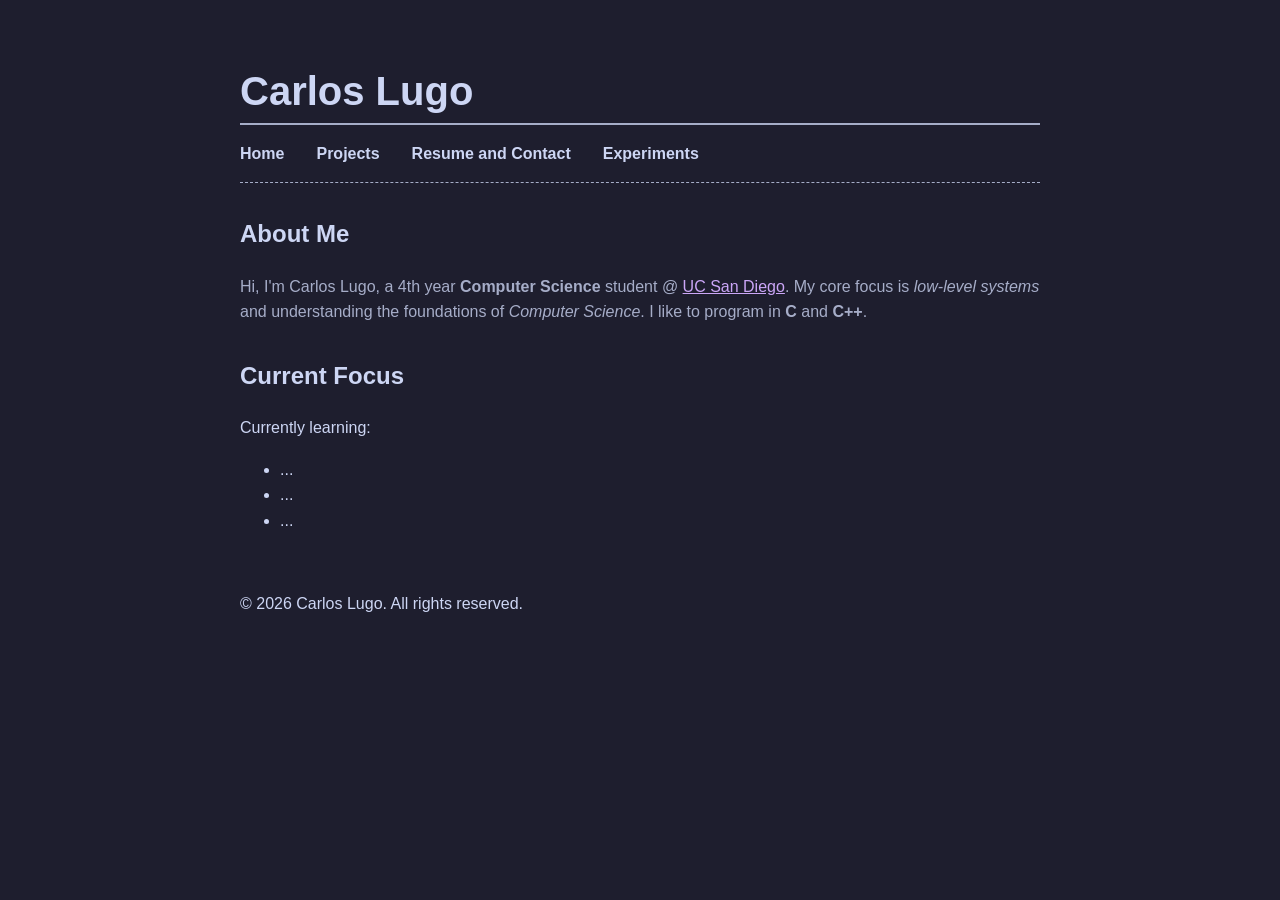
<file: index.html>
<!DOCTYPE html>
<html lang="en">
	<head>
		<meta charset="UTF-8">
		<meta name="viewport" content="width=device-width, initial-scale=1.0">
		<title>Carlos Lugo > CS @ UCSD</title>
        <link rel="icon" href="data:,">
		<link rel="stylesheet" href="portfolio.css">

		<!-- custom element 2 (js console script) -->
		<script>
			class HelloWorld extends HTMLElement {
				connectedCallback() {
					console.log("Hello World!");
				}
			}
			customElements.define("hello-world", HelloWorld);
		</script>
	</head>
	<body>
		<hello-world></hello-world>
		<header>
			<h1>Carlos Lugo</h1>
			<nav>
				<ul>
					<li><a href="index.html">Home</a></li>
					<li><a href="projects.html">Projects</a></li>
					<li><a href="resume.html">Resume and Contact</a></li>
					<li><a href="experiments.html">Experiments</a></li>
				</ul>
			</nav>
		</header>

		<main>
			<section>
				<h2>About Me</h2>
				<p>
					Hi, I'm Carlos Lugo, a 4th year <strong>Computer Science</strong>
					student @ <a href="https://www.ucsd.edu/">UC San Diego</a>. My core
					focus is <em>low-level systems</em> and understanding the foundations of
					<i>Computer Science</i>. I like to program in <b>C</b> and <b>C++</b>.
				</p>
			</section>

			<section>
				<h2>Current Focus</h2>
				<noscript>
					<p>Your browser does not support JavaScript, but this site runs perfectly without it.</p>
				</noscript>
				<div>
					<span>Currently learning:</span>
					<ul>
						<li>...</li>
						<li>...</li>
						<li>...</li>
					</ul>
				</div>
				<br>
			</section>
		</main>
        <footer>
            <p>&copy; 2026 Carlos Lugo. All rights reserved.</p>
        </footer>
	</body>
</html>
</file>
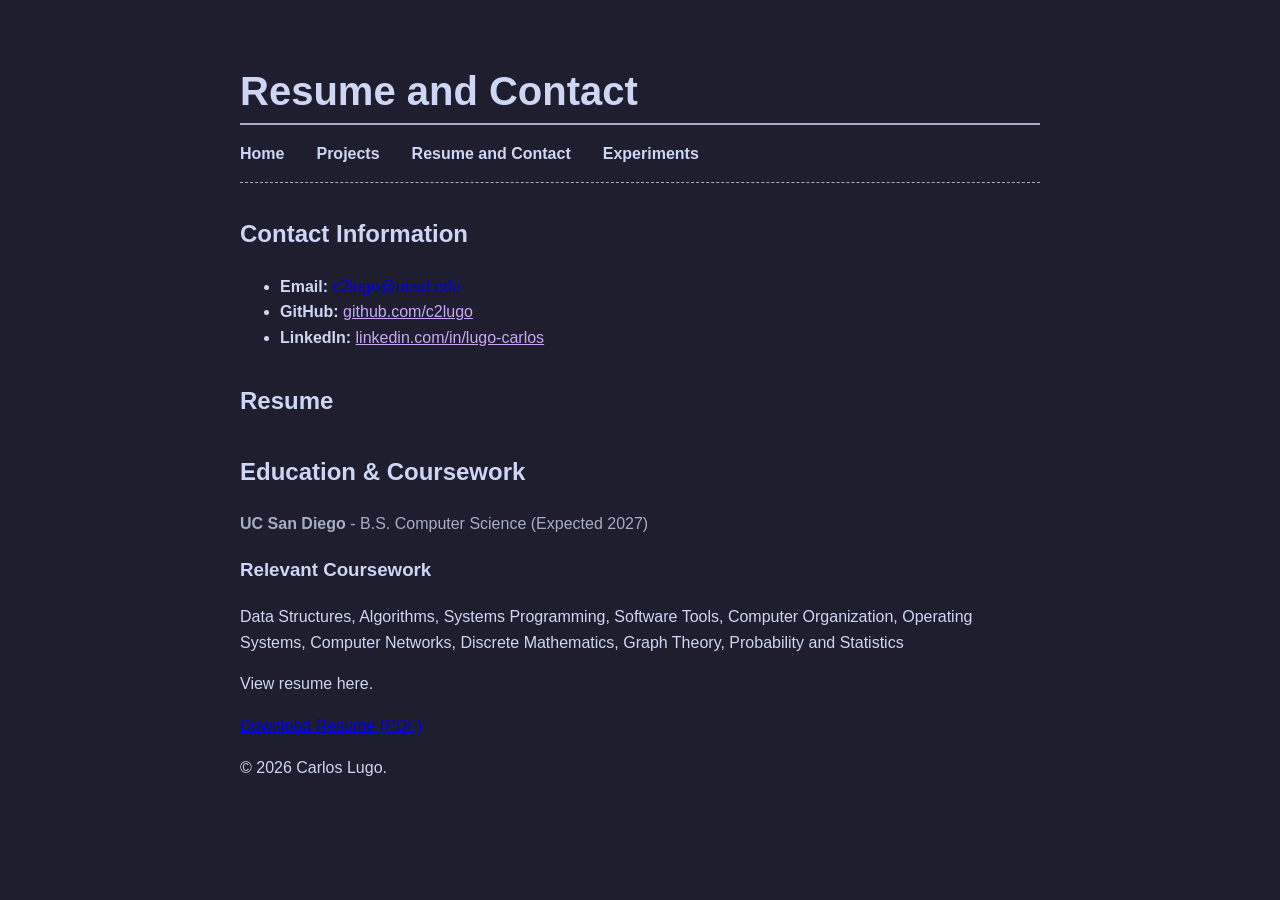
<file: resume.html>
<!DOCTYPE html>
<html lang="en">
    <head>
        <meta charset="UTF-8">
        <meta name="viewport" content="width=device-width, initial-scale=1.0">
        <title>Resume & Contact > Carlos Lugo</title>
        <link rel="stylesheet" href="portfolio.css">

    </head>
    <body>
        <header>
            <h1>Resume and Contact</h1>
            <nav>
                <ul>
                    <li><a href="index.html">Home</a></li>
                    <li><a href="projects.html">Projects</a></li>
                    <li><a href="resume.html">Resume and Contact</a></li>
                    <li><a href="experiments.html">Experiments</a></li>
                </ul>
            </nav>
        </header>

        <main>
            <section>
                <h2>Contact Information</h2>
                <ul>
                    <li><strong>Email:</strong> <a href="mailto:c2lugo@ucsd.edu">c2lugo@ucsd.edu</a></li>
                    <li><strong>GitHub:</strong> <a href="https://github.com/c2lugo">github.com/c2lugo</a></li>
                    <li><strong>LinkedIn:</strong> <a href="https://linkedin.com/in/lugo-carlos">linkedin.com/in/lugo-carlos</a></li>
                </ul>
            </section>

            <section>
                <h2>Resume</h2>
                <h2>Education & Coursework</h2>
                <p><strong>UC San Diego</strong> - B.S. Computer Science (Expected 2027)</p>
                <h3>Relevant Coursework</h3>
                <p>Data Structures, Algorithms, Systems Programming, Software Tools, Computer Organization,
                    Operating Systems, Computer Networks, Discrete Mathematics, Graph Theory, Probability and Statistics</p>
                <p>
                    View resume here.
                </p>
                <!-- insert later -->
                <a href="resume.pdf" download>Download Resume (PDF)</a>
            </section>
        </main>
        
        <footer>
            <p>&copy; 2026 Carlos Lugo.</p>
        </footer>
    </body>
</html>
</file>
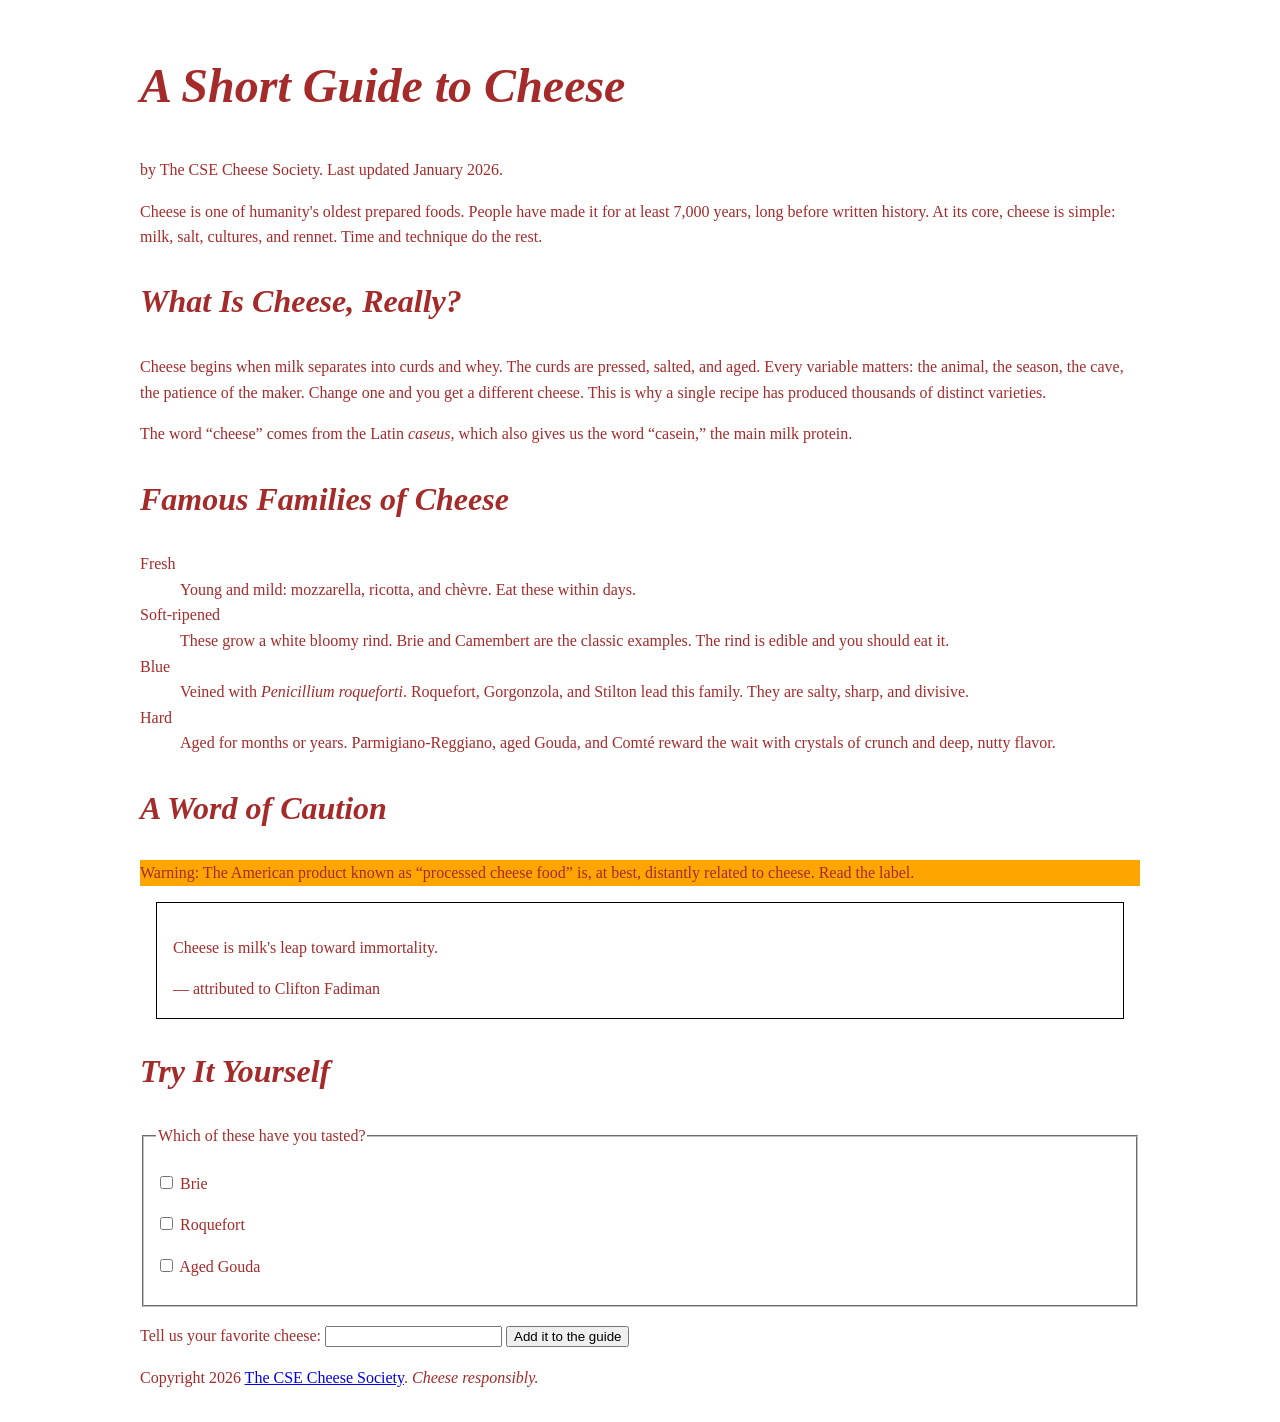
<file: part1/cheese.html>
<!DOCTYPE html>
<html lang="en">
<head>
  <meta charset="UTF-8">
  <meta name="viewport" content="width=device-width, initial-scale=1">
  <title>A Short Guide to Cheese</title>
  <link rel="stylesheet" href="cheese.css">
</head>
<body>
  <header>
    <h1>A Short Guide to Cheese</h1>
    <p>by The CSE Cheese Society. Last updated <time datetime="2026-01">January 2026</time>.</p>
  </header>

  <main>
    <article>
      <p>Cheese is one of humanity's oldest prepared foods. People have made
      it for at least 7,000 years, long before written history. At its core,
      cheese is simple: milk, salt, cultures, and rennet. Time and technique
      do the rest.</p>

      <section>
        <h2>What Is Cheese, Really?</h2>
        <p>Cheese begins when milk separates into curds and whey. The curds
        are pressed, salted, and aged. Every variable matters: the animal,
        the season, the cave, the patience of the maker. Change one and you
        get a different cheese. This is why a single recipe has produced
        thousands of distinct varieties.</p>
        <p>The word <q>cheese</q> comes from the Latin
        <span class="latin" lang="la">caseus</span>, which also gives us the word
        <q>casein,</q> the main milk protein.</p>
      </section>

      <section>
        <h2>Famous Families of Cheese</h2>

        <dl>
          <dt>Fresh</dt>
          <dd>Young and mild: mozzarella, ricotta, and
          <span lang="fr">chèvre</span>. Eat these within days.</dd>

          <dt>Soft-ripened</dt>
          <dd>These grow a white bloomy rind. Brie and Camembert are the
          classic examples. The rind is edible and you should eat it.</dd>

          <dt>Blue</dt>
          <dd>Veined with <span class="latin" lang="la">Penicillium
          roqueforti</span>. Roquefort, Gorgonzola, and Stilton lead this
          family. They are salty, sharp, and divisive.</dd>

          <dt>Hard</dt>
          <dd>Aged for months or years. Parmigiano-Reggiano, aged Gouda,
          and <span lang="fr">Comté</span> reward the wait with crystals
          of crunch and deep, nutty flavor.</dd>
        </dl>
      </section>

      <section>
        <h2>A Word of Caution</h2>
        <p id="warning">Warning: The American product known as
        <q>processed cheese food</q> is, at best, distantly related to
        cheese. Read the label.</p>

        <blockquote>
          <p>Cheese is milk's leap toward immortality.</p>
          <footer>— attributed to Clifton Fadiman</footer>
        </blockquote>
      </section>

      <section>
        <h2>Try It Yourself</h2>
        <form>
          <fieldset>
            <legend>Which of these have you tasted?</legend>
            <p><input type="checkbox" id="c-brie" name="tasted" value="brie">
               <label for="c-brie">Brie</label></p>
            <p><input type="checkbox" id="c-roquefort" name="tasted" value="roquefort">
               <label for="c-roquefort">Roquefort</label></p>
            <p><input type="checkbox" id="c-gouda" name="tasted" value="gouda">
               <label for="c-gouda">Aged Gouda</label></p>
          </fieldset>
          <p>
            <label for="fav">Tell us your favorite cheese:</label>
            <input type="text" id="fav" name="favorite">
            <button type="submit">Add it to the guide</button>
          </p>
        </form>
      </section>
    </article>
  </main>
  <footer>
    <p>Copyright 2026 <a href="https://example.com/cheese-society">The CSE
    Cheese Society</a>. <em>Cheese responsibly.</em></p>
  </footer>
</body>
</html>
</file>
<file: portfolio.css>
:root {
    /* Catppuccin style */
    --background-color: #1e1e2e; 
    --text-main-color: #cdd6f4;  
    --text-dim-color: #a6adc8;  
    --accent-color: #cba6f7;
    --font-family: -apple-system, BlinkMacSystemFont, "Segoe UI", Roboto, Helvetica, Arial, sans-serif; 
}

body {
    background-color: var(--background-color);
    color: var(--text-main-color);
    font-family: var(--font-family);
    line-height: 1.6;
    margin: 0 auto;
    padding: 2rem;
    max-width: 800px;

}

h1 {
    font-size: 2.5rem;
    margin-bottom: 0.5rem;
    border-bottom: 2px solid var(--text-dim-color); 
}

h2 {
    font-size: 1.5rem;
    margin-top: 2rem;
}

button, input, textarea {
    font-size: 1rem;
    padding: 0.5em 1em; 
    font-family: var(--font-family);
    background-color: var(--background-color);
    color: var(--text-main-color);
}

/* targets navigations links */
nav ul {
    display: flex;         
    flex-wrap: wrap;
    gap: 2rem;
    list-style-type: none; /* Remove list style */
    padding: 0;
    margin-bottom: 2rem;
}

/* targets nav links so that they dont look like links */
nav a {
    color: var(--text-main-color);
    text-decoration: none;
    font-weight: bold;
}

/* targets the direct nav list to seperate nav from page */
nav > ul {
    border-bottom: 1px dashed var(--text-dim-color);
    padding-bottom: 1rem;
}

/* targets the 1st paragraph after each h2 heading. */
h2 + p {
    color: var(--text-dim-color);
}

/* targets required form fields to show they must input */
input[required] {
    border: 2px solid red;
}

/* targets external links so they are not the same as nav links */
a[href^="https://"] {
    color: var(--accent-color);
}

@media (max-width: 500px) {
    nav ul {
        flex-direction: column; 
    }
    body {
        padding: 2rem;
    }
}

a:hover {
    color: var(--accent-color);
    text-decoration: underline;
}

button:hover {
    background-color: var(--text-main-color);
    color: var(--background-color);
    cursor: pointer;
}

a:focus, button:focus, input:focus, textarea:focus {
    outline: 1.5px solid var(--accent-color);
    outline-offset: 3px;
    background-color: var(--text-dim-color);
    color: var(--background-color);
}

/* targets the custom portfolio-card element */
portfolio-card {
    display: block;
    border: 1px solid var(--text-dim-color);
    margin-bottom: 1.5rem;
    padding: 1rem;
    background-color: var(--background-color);
}
</file>
<file: part1/cheese.css>
/* 
   Name: Carlos Lugo
   Repository: https://github.com/c2lugo/cse134b-hw3
 */

body {
    font-family: Cambria, serif;
    color: brown;
    line-height:1.6;
    max-width: 1000px;
    margin: 0 auto;
    padding: 1rem;
}
h1 {
    font-size: 3rem;
    font-style: italic;
}
h2 {
    font-size: 2rem;
    font-style: italic;

}
.latin {
    font-style: italic;
}
#warning {
    background-color: red;
}

blockquote {
    border: 1px solid black;
    margin: 1rem;
    padding: 1rem;
}
a:hover {
        color: darkblue;
}
a:focus, input:focus, button:focus {
        color: indigo;
        outline: 2px solid blueviolet;
}
#warning {
    background-color: orange; 
    /* This value wins because CSS is read from top to bottom. */
}
</file>
